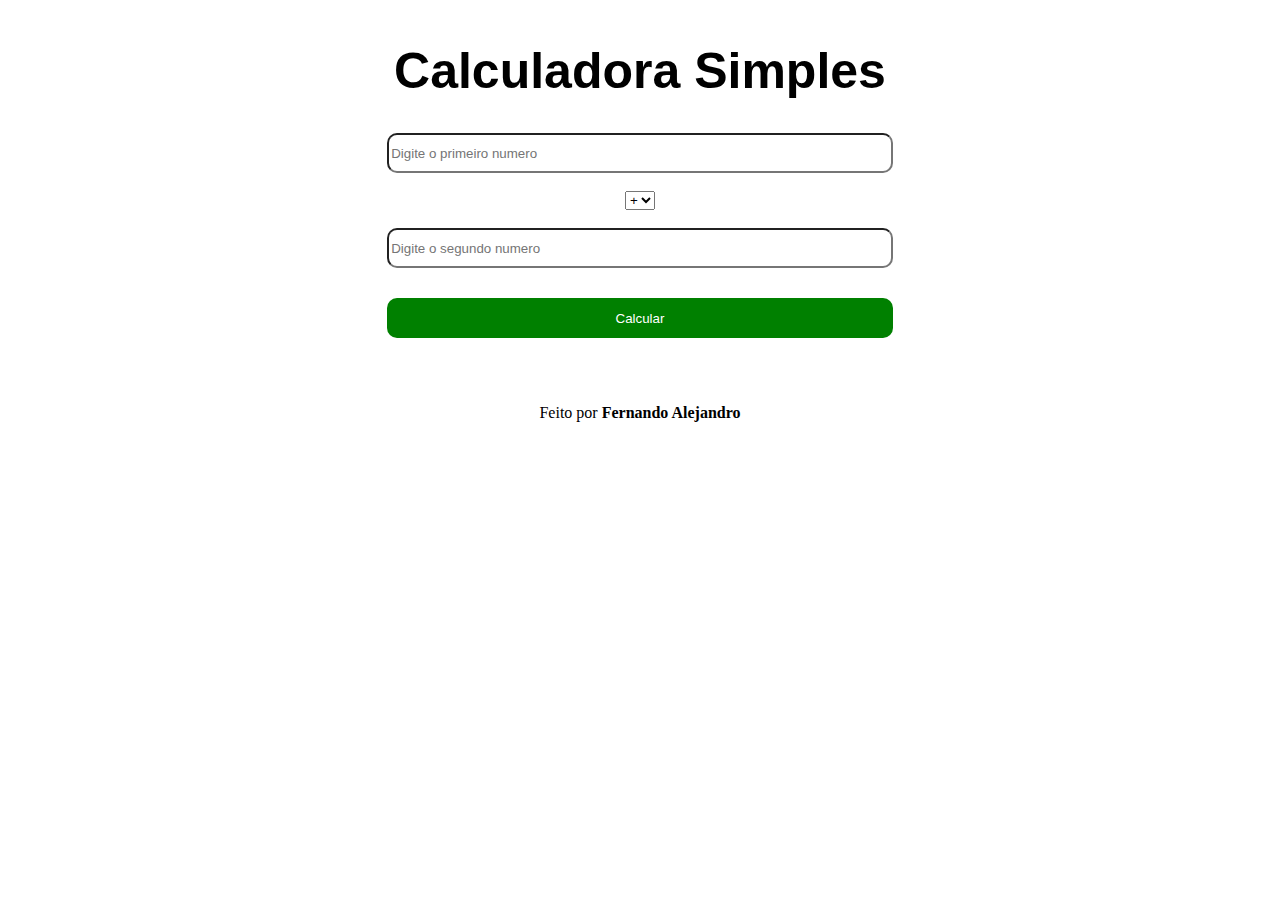
<file: calculadorasimpleshtmlcssjavascript1/index.html>
<!DOCTYPE html>
<html lang="pt-BR">
<head>
    <meta charset="UTF-8">
    <meta http-equiv="X-UA-Compatible" content="IE=edge">
    <meta name="viewport" content="width=device-width, initial-scale=1.0">
    <link href="styles/style.css" rel="stylesheet">
    <title>Calculadora</title>
</head>
<body>
    <header>
        <h1>Calculadora Simples</h1>    
    </header>

<div id="form">
    <input type="number" id="n1" placeholder="Digite o primeiro numero"><br><br>
    <select id="selector">
        <option value="+">+</option>
        <option value="-">-</option>
        <option value="*">x</option>
        <option value="/">/</option>

    </select><br><br>
    <input type="number" id="n2" placeholder="Digite o segundo numero">
    <button onclick="calcular()">Calcular</button>
</div>

<div id="resultado">
    
</div>
<p>Feito por <strong>Fernando Alejandro</strong></p>

   
 

<script src="./styles/scripts/script.js"></script>
</body>
</html>
</file>
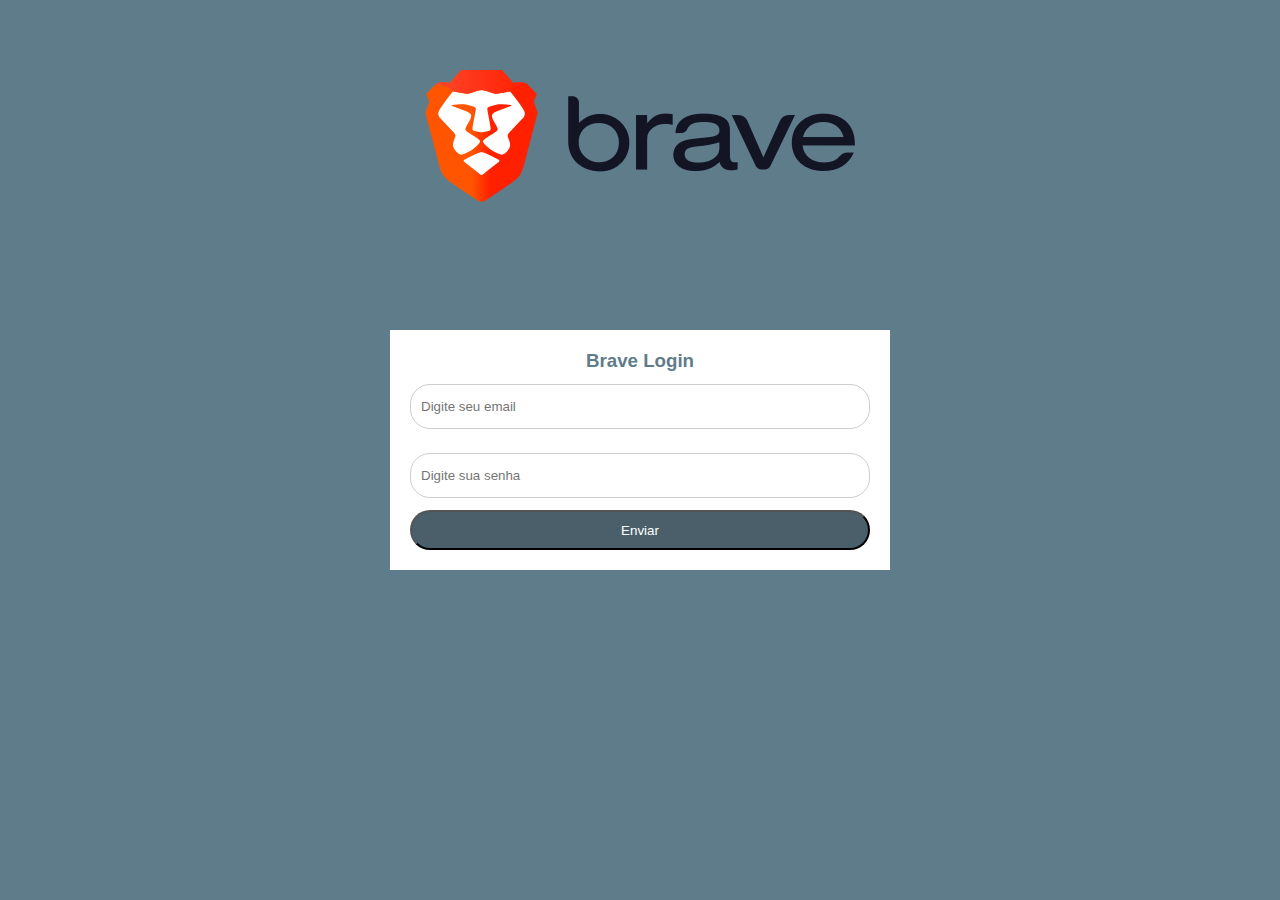
<file: formulariodeLogin/index.html>
<!DOCTYPE html>
<html lang="pt-BR">
<head>
    <meta charset="UTF-8">
    <meta http-equiv="X-UA-Compatible" content="IE=edge">
    <meta name="viewport" content="width=device-width, initial-scale=1.0">
    <link href="./style.css" rel="stylesheet">
    <title>Formulario de Login</title>
</head>

<body>
    
    <form>
        <h3> Brave Login</h3>
        <input type="email" name="email" placeholder="Digite seu email" required>
        <input type="password" name="senha" placeholder="Digite sua senha" required>
        <input type="submit" name="acao" value="Enviar">
    </form>
    <div id="logo">
        <img src="./Brave.png" alt="logo">
    </div>
</body>
</html>
</file>
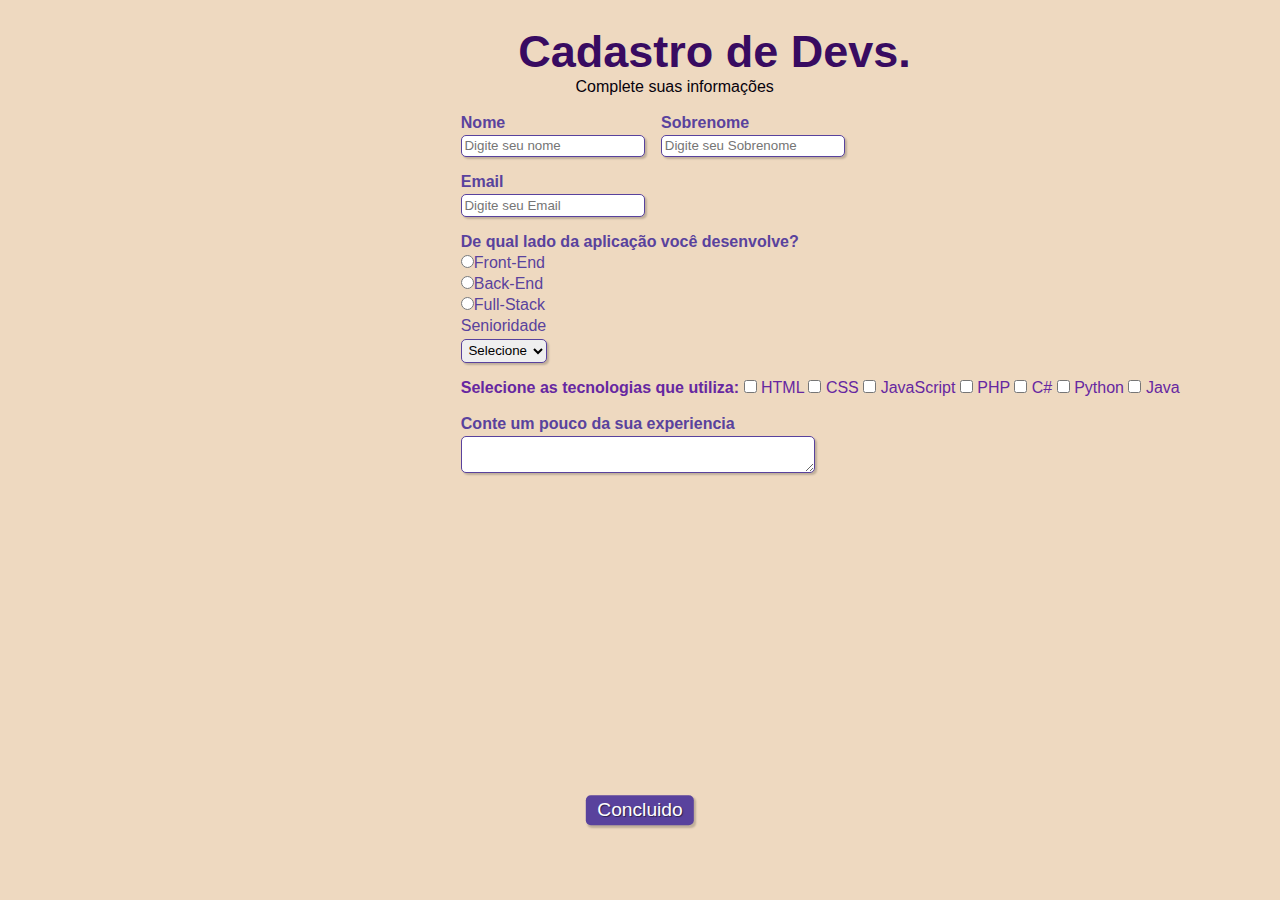
<file: formularioHTMLeCSS/index.html>
<!DOCTYPE html>
<html lang="pt-BR">
<head>
    <meta charset="UTF-8">
    <meta http-equiv="X-UA-Compatible" content="IE=edge">
    <meta name="viewport" content="width=device-width, initial-scale=1.0">

    <link href="./style.css" rel="stylesheet">

    <title>Cadastro</title>
</head>
<body>

    <div>
        <h1 id="titulo">Cadastro de Devs.</h1>
        <p id="paragrafo">Complete suas informações</p>
        <br>
        
    </div>
<form>
<fieldset class="grupo">
     <div class="campo">
         <label for="nome"><strong>Nome</strong></label>
         <input type="text" name="nome" id="nome" placeholder="Digite seu nome" required>
     </div>

     <div class="campo">
         <label for="sobrenome"><strong>Sobrenome</strong></label>
         <input type="text" name="sobrenome" id="sobrenome" placeholder="Digite seu Sobrenome" required>     
     </div>
</fieldset>
<div class="campo">
    <label for="email"><strong>Email</strong></label>
    <input type="email" name="email" id="email" placeholder="Digite seu Email" required>  
</div>
<div class="campo">
    <label><strong>De qual lado da aplicação você desenvolve?</strong></label>
   <label>
<input type="radio" name="devweb" value="frontend">Front-End

   </label>
   <label>
       <input type="radio" name="devweb" value="backend">Back-End 
       </label>
       <label>
           <input type="radio" name="devweb" value="fullstack">Full-Stack 

       </label>
     <div class="campo">
         <label for="senioridade">Senioridade </label>
             <select id="senioridade">
                 <option selected disabled value="">Selecione</option>
                 <option>Junior</options>
                 <option>Plêno</option>
                 <option>Senior</option>
             </select>
     </div>  
</div>

<fieldset class="grupo">
    <div id="check">
        <label><strong>Selecione as tecnologias que utiliza:</strong></label>
        <input type="checkbox" id="tecnologia1" value="HTML">
        <Label for="tecnologia1">HTML</Label>
        <input type="checkbox" id="tecnologia2" value="CSS">
        <label for="tecnologia2">CSS</label>
        <input type="checkbox" id="tecnologia3" value="Javascript">
        <label for="tecnologia3">JavaScript</label>
        <input type="checkbox" id="tecnologia4" value="PHP">
        <label for="tecnologia4">PHP</label>
        <input type="checkbox" id="tecnologia5" value="C#">
        <label for="tecnologia5">C#</label>
        <input type="checkbox" id="tecnologia6" value="Python">
        <label for="tecnologia6">Python</label>
        <input type="checkbox" id="tecnologia7" value="Java">
        <label for="tecnologia7">Java</label>
    </div>
</fieldset>

<div class="campo">
    <br>
    <label><strong>Conte um pouco da sua experiencia</strong></label>
    <textarea row="6" style="width: 26em" id="experiencia" name="experiencia"></textarea>    
</div>

<button class="botao" type="submit">Concluido</button>
</form>



</body>
</html>
</file>
<file: jogo do dinossauro JS/index.html>
<!DOCTYPE html>
<html lang="en" onclick="pular()">
<head>
    <meta charset="UTF-8">
    <meta http-equiv="X-UA-Compatible" content="IE=edge">
    <meta name="viewport" content="width=device-width, initial-scale=1.0">
    <link rel="stylesheet" href="style.css">
    <title>Jogo do Dinossauro</title>
</head>

<body>
    <div id="game">
      <div id="personagem"></div>
      <div id="quadrado"></div>
    </div>
    
    
</body>
<script src="script.js"></script>
</html>
</file>
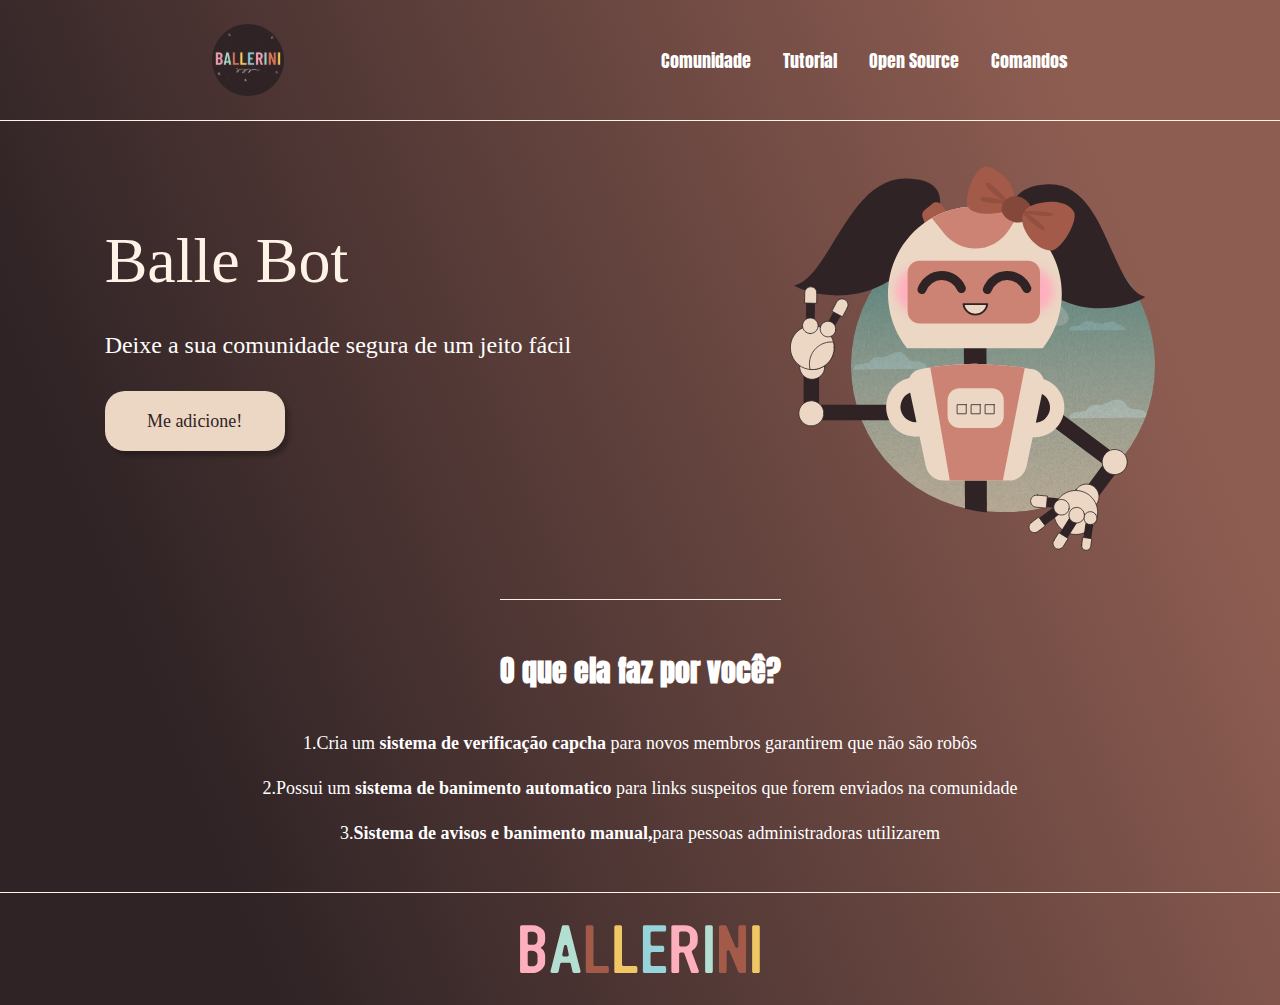
<file: LandingSimplescomHTMLeCSS/index.html>
<!DOCTYPE html>
<html lang="pt-BR">
<head>
  <meta charset="UTF-8">
  <meta http-equiv="X-UA-Compatible" content="IE=edge">
  <meta name="viewport" content="width=device-width, initial-scale=1.0">
  <meta name="description" content="Um bot que irá moderar e deixar a sua comunidade segura">
  <link rel="stylesheet" href="style.css">
  <title>Balle Bot</title>
</head>
<body>
  <header class="cabecalho"><!--cabeçalho-->
<img class="cabecalho-logo" src="logo.svg">
<nav class="cabecalho-menu">
  <a class="cabecalho-item" href="https://google.com">Comunidade</a>
  <a class="cabecalho-item" href="https://uol.com.br">Tutorial</a>
  <a class="cabecalho-item" href="https://terra.com.br">Open Source</a>
  <a class="cabecalho-item" href="https://r7.com">Comandos</a>
</nav>
  </header><!--fimdocabeçalho-->

  <main class="conteudo"><!--conteudoprincipal-->
    <section class="conteudo-principal">
      <div class="conteudo-principal-escrito">
      <h1 class="conteudo-principal-titulo">Balle Bot</h1>
      <h2 class="conteudo-principal-subtitulo"> Deixe a sua comunidade segura de um jeito fácil</h2>
      <button class="conteudo-principal-botao">Me adicione!</button>

      </div>
      <img class="imagem-conteudo-primario" src="ballebot.svg" alt="Imagem da Ballebot">
    </section>
    <!--fimdasessão1-->

    <section class="conteudo-secundario">
      <h3 class="conteudo-secundario-titulo">O que ela faz por você?</h3>
      <p class="conteudo-secundario-paragrafo">1.Cria um <strong>sistema de verificação capcha</strong> para novos membros garantirem que não são robôs</p>
      <p class="conteudo-secundario-paragrafo">2.Possui um <strong>sistema de banimento automatico</strong> para links suspeitos que forem enviados na comunidade</p>
      <p class="conteudo-secundario-paragrafo">3.<strong>Sistema de avisos e banimento manual,</strong>para pessoas administradoras utilizarem</p>


    </section>
    <!--fimdasessao2-->


  </main><!--fimdoconteudoprincipal-->

  <footer class="rodape">
<img class="rodape-imagem" src="BALLERINI.svg" alt="imagem do rodapé da pagina">


  </footer>



</div>


  
</body>
</html>
</file>
<file: calculadorasimpleshtmlcssjavascript1/styles/style.css>
body{
    display: flex;
    text-align: center;
    align-items: center;
    flex-direction: column;
}

h1{
font-family: sans-serif;
font-weight: bolder;
font-size: 50px;


}
input{
    width: 100%;
    height: 40px;
    box-sizing: border-box;
    border-radius: 10px;

}

#form{
    width: 40%;

}
button{
    background-color: green;
    color: white;
    border: none;
    width: 100%;
    height: 40px;
    box-sizing: border-box;
    margin-top: 30px;
    border-radius: 10px;

}
button:hover{
    cursor: pointer;
    background-color:rgb(0, 82, 0);
}
#resultado{
    font-family: sans-serif;
    font-size: 30px;
    margin-top: 50px;
    


}
</file>
<file: formulariodeLogin/style.css>
*{
    margin: 0;
    padding: 0;
    box-sizing: border-box;
}
body{
    background-color: #5F7C8A;
}
form{
    background-color: white;
    max-width: 500px;
    width: 70%;
    padding: 20px;
    position: absolute;
    left: 50%;
    top:50%;
    transform: translate(-50%,-50%);     
}
form h3{
    text-align: center;
    color: #5F7C8A;
    font-family: 'Lucida Sans', 'Lucida Sans Regular', 'Lucida Grande', 'Lucida Sans Unicode', Geneva, Verdana, sans-serif;

}
form input[type=email],[type=password]{
    width: 100%;
    height:45px;
    border: 1px solid #ccc;
    padding-left: 10px;
    margin:12px 0;
    border-radius: 20px;
}
form input[type=submit]{
    width: 100%;
    height: 40px;
    cursor: pointer;
    background-color: #5F7C8A;
    color:white;
    border-radius: 20px;
}
form input[type=submit]{
    background-color:#4a5f6a;
    transition: 1.5s;
}
#logo{
    display: flex;
    flex-direction: row;
    align-items: center;
    justify-content: space-around;
    margin-top: 70px;
}
</file>
<file: formularioHTMLeCSS/style.css>
*{
    margin: 0;
    padding: 0;
}

#titulo{
    font-family: sans-serif;
    color: #380b61;
    margin-left: 7%;
    font-size: 45px;

}

#paragrafo{
    font-family: sans-serif;
    color: #07010c;
    margin-left: 14%;  
}

fieldset{
    border:0;
}
body{
    background-color:rgb(238, 217, 192);
    font-family: sans-serif;
    font-size: 1em;
    color: rgb(102, 39, 161);
    margin-left: 36%;
    margin-top:2%;
    justify-content: center;
}

input,select,textarea,button{
    border-radius: 5px;
}
.campo{
    margin-bottom: 1em;

}
.campo label{
    margin-bottom: 0.2em;
    color: #59429d;
    display: block;   
}
fieldset.grupo .campo{
    float:left;
    margin-right: 1em;
}
.campo input[type="text"], .campo input[type="email"], .campo select, .campo textarea{
    padding: 0.2em;
    border: 1px solid #59429d;
    box-shadow: 2px 2px 2px rgb(0,0,0,0.2);
    display:block;
}
.campo select option{
    padding-right: 1em;
}
.campo input:focus, .campo select:focus, .campo textarea:focus{
    background: #e0e0f8;
}
.botao{
    font-size:1.2em;
    background: #59429d;
    border: 0;
    margin-bottom: 1em;
    color:#ffff;
    padding: 0.2em 0.6em;
    box-shadow: 2px 2px 2px rgba(0,0,0,0.2);
    text-shadow: 1px 1px 1px rgba(0,0,0,0.5);
    position: absolute;
    top:90%;
    left: 50%;
    margin-right: -50%;
    transform: translate(-50%,-50%);
}
.botao:hover{
    background: #e0e0f8;
    box-shadow: inset 2px 2px 2px rgba(0,0,0,0.2);
    text-shadow: none;
}
#check{
    display: inline-block;

}
</file>
<file: jogo do dinossauro JS/style.css>
*{
    margin:0;
    padding:0;

}

#game{
    width: 500px;
    height: 200px;
    border: 1px solid black;
}

#personagem{
    width: 20px;
    height: 50px;
    background-color: red;
    top: 150px;
    position: relative;
    
}
.animar{
  animation: personagem 500ms infinite;

}
@keyframes personagem{
    0%{top: 150px;}
    30%{top:100px;}
    70%{top:100px;}
    100%{top:150px;}

}

#quadrado{
    width: 20px;
    height: 20px;
    background-color: blue;
    position: relative;
    top: 130px;
    left: 480px;
    animation: quadrado 1s infinite linear;
}

@keyframes quadrado{
    0%{left: 480px;}
    100%{left: -40px;}
}
</file>
<file: LandingSimplescomHTMLeCSS/style.css>
@import url('https://fonts.googleapis.com/css2?family=Anton&display=swap');
@import url('https://fonts.googleapis.com/css2?family=Anton&display=swap');



*{
    margin: 0px;
    padding: 0px;
    box-sizing: border-box;
    text-decoration: none;

}

body{
    font-size: 100%;
    background: linear-gradient(68.15deg, #2F2325 16.62%, #8E5D52 85.61%);

}
.cabecalho{
    display: flex;
    flex-direction: row;
    align-items: center;
    justify-content: space-around;
    padding: 24px;

}

.cabecalho-logo{
    height: 72px;
}

.cabecalho-menu{
display: flex;
gap: 32px;

}

.cabecalho-item{
    font-family: 'Anton', sans-serif;
    color: white;
    font-size: 18px;
    font-weight: 400px;
}

.conteudo{

border-top:0.4px solid #fff2e7;
margin-bottom: 48px;

}
.conteudo-principal{
    display: flex;
    flex-direction: row;
    align-items: center;
    justify-content: space-around;
}

.conteudo-principal-escrito{
    display: flex;
    flex-direction: column;
    gap: 32px;
}

.conteudo-principal-titulo{
    font-family: 'Righteous', cursive;
    font-weight: 400;
    font-size: 64px;
    line-height: 79px;
    color: #fff2e7;


}
.conteudo-principal-subtitulo{
    font-family: 'Righteous', cursive;
    font-weight: 400;
    font-size: 24px;
    color: white;

}
.conteudo-principal-botao{
position: relative;
width: 180px;
height: 60px;
background: #ECD6C4;
border:none;
box-shadow: 4px 5px 4px rgba(0, 0, 0, 0.25);
border-radius: 20px;
font-family: 'Righteous', cursive;
font-weight: 400;
font-size: 18px;
color:#2f2325;
}
.conteudo-principal-botao:hover{
    background-color: rgba(236,214,196,0.53);
}

.imagem-conteudo-primario{
    height: 430px;

}

.conteudo-secundario{
    display: flex;
    flex-direction: column;
    align-items: center;
    gap: 24px;
    margin-top: 48px;
    
}
.conteudo-secundario-titulo{
border-top: 0.4px solid #FFF2E7;
padding-top: 48px;
font-family: 'Anton', sans-serif;
color: white;
font-size: 30px;
font-weight: 400px;
margin-bottom: 16px;

}

.conteudo-secundario-paragrafo{
font-family: 'Righteous', cursive;
font-weight: 400;
font-size: 18px;
color:white;

}

.rodape{
    padding: 32px;
    border-top: 0.4px solid #FFF2E7;
}

.rodape-imagem{
    height: 48px;
    display: block;
    margin: 0 auto;
}
</file>
